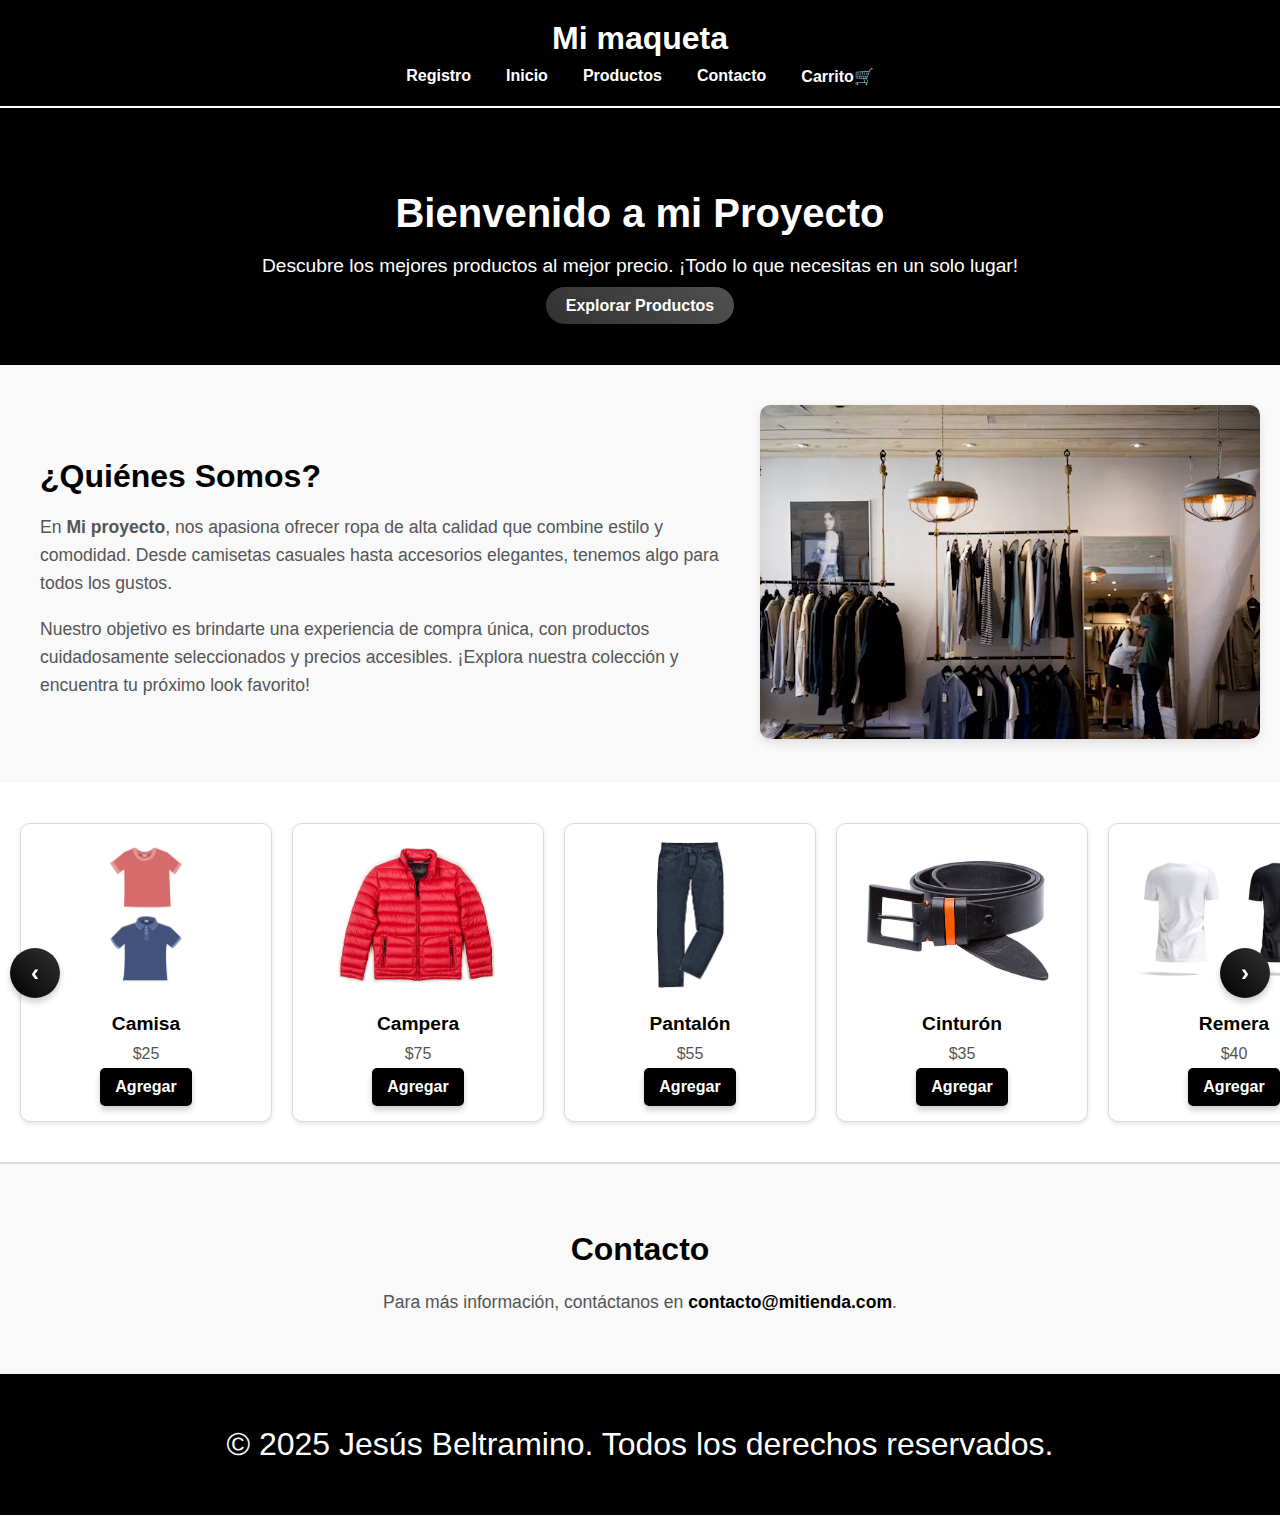
<file: Pagina compras/index.html>
<!DOCTYPE html>
<html lang="en">
<head>
    <meta charset="UTF-8">
    <meta name="viewport" content="width=device-width, initial-scale=1.0">
    <link rel="stylesheet" href="style.css">
    <title>Proyecto</title>
</head>
<body>
    <header>
        <h1>Mi maqueta</h1>
        <nav>
          <ul>
            <li><a href="registro.html">Registro</a></li>
            <li><a href="#inicio">Inicio</a></li>
            <li><a href="#productos">Productos</a></li>
            <li><a href="#contacto">Contacto</a></li>
            <li><a href="#" id="ver-carrito">Carrito🛒</a></li>
          </ul>
        </nav>
      </header>

      <section id="inicio" class="hero">
        <div class="hero-content">
            <h2>Bienvenido a mi Proyecto</h2>
            <p>Descubre los mejores productos al mejor precio. ¡Todo lo que necesitas en un solo lugar!</p>
            <a href="#productos" class="btn-cta">Explorar Productos</a>
        </div>
    </section>
    <section class="presentation">
        <div class="presentation-content">
            <h2>¿Quiénes Somos?</h2>
            <p>En <strong>Mi proyecto</strong>, nos apasiona ofrecer ropa de alta calidad que combine estilo y comodidad. Desde camisetas casuales hasta accesorios elegantes, tenemos algo para todos los gustos.</p>
            <p>Nuestro objetivo es brindarte una experiencia de compra única, con productos cuidadosamente seleccionados y precios accesibles. ¡Explora nuestra colección y encuentra tu próximo look favorito!</p>
        </div>
        <div class="presentation-image">
            <img src="img/imagen pro.avif" alt="Ropa y accesorios" />
        </div>
    </section>

      <main>
        <section id="productos" class="productos-container">
         <button class="scroll-btn left" onclick="scrollProductos(-300)">&#8249;</button>
         <div class="productos">
          <div class="producto">
            <img src="img/camisa.jpg" alt="Camisa">
            <h2>Camisa</h2>
            <p>$25</p>
            <button onclick="agregarAlCarrito('Camisa', 25)">Agregar</button>
          </div>
          <div class="producto">
            <img src="img/campera.jpg" alt="Campera">
            <h2>Campera</h2>
            <p>$75</p>
            <button onclick="agregarAlCarrito('Campera', 25)">Agregar</button>
          </div>
          <div class="producto">
            <img src="img/pantalon.jpg" alt="Pantalón">
            <h2>Pantalón</h2>
            <p>$55</p>
            <button onclick="agregarAlCarrito('Pantalón', 25)">Agregar</button>
          </div>
          <div class="producto">
            <img src="img/Cinturón.jpg" alt="cinturón">
            <h2>Cinturón</h2>
            <p>$35</p>
            <button onclick="agregarAlCarrito('Cinturón', 25)">Agregar</button>
          </div>
          <div class="producto">
            <img src="img/remera.avif" alt="Remera">
            <h2>Remera</h2>
            <p>$40</p>
            <button onclick="agregarAlCarrito('Remera', 40)">Agregar</button>
          </div>
          <div class="producto">
            <img src="img/zapatos.jpg" alt="Zapatos">
            <h2>Zapatos de Cuero</h2>
            <p>$60</p>
            <button onclick="agregarAlCarrito('Zapatos de Cuero', 60)">Agregar</button>
          </div>
          <div class="producto">
            <img src="img/reloj.jpg" alt="Reloj">
            <h2>Reloj</h2>
            <p>$80</p>
            <button onclick="agregarAlCarrito('Reloj', 80)">Agregar</button>
          </div>
          <div class="producto">
            <img src="img/gorra.jpg" alt="Gorra">
            <h2>Gorra Roja</h2>
            <p>$15</p>
            <button onclick="agregarAlCarrito('Gorra Roja', 15)">Agregar</button>
          </div>
          <div class="producto">
            <img src="img/mochila.jpg" alt="Mochila">
            <h2>Mochila Escolar</h2>
            <p>$50</p>
            <button onclick="agregarAlCarrito('Mochila Escolar', 50)">Agregar</button>
          </div>
         </div>
         <button class="scroll-btn right" onclick="scrollProductos(300)">&#8250;</button>
        </section>
      </main>

      <section id="contacto" class="contact">
        <h2>Contacto</h2>
        <p>Para más información, contáctanos en <strong>contacto@mitienda.com</strong>.</p>
    </section>

      <aside id="carrito" class="oculto">
        <h2>Carrito</h2>
        <ul id="lista-carrito"></ul>
        <p>Total: $<span id="total">0</span></p>
        <button class="checkout-btn">Finalizar Compra</button>
      </aside>
      <script src="script.js"></script>

      <footer>
        <p>&copy; 2025 Jesús Beltramino. Todos los derechos reservados.</p>
      </footer>
</body>
</html>
</file>
<file: Pagina compras/style.css>
html, body {
    font-family: 'Arial', sans-serif;
    background: #fff;
    margin: 0;
    padding: 0;
    height: 100%;
    display: flex;
    flex-direction: column;
    color: #333;
}

main {
    flex: 1;
}

header, footer {
    background: #000;
    color: #fff;
    text-align: center;
    padding: 20px;
    border-bottom: 2px solid #fff;
    box-shadow: 0 2px 5px rgba(0, 0, 0, 0.1);
}

header h1, footer {
    margin: 0;
    font-size: 2rem;
}

header nav ul {
    list-style: none;
    padding: 0;
    margin: 10px 0 0;
    display: flex;
    justify-content: center;
    gap: 15px;
}

header nav ul li {
    display: inline;
}

header nav ul li a {
    color: #fff;
    text-decoration: none;
    font-weight: bold;
    padding: 5px 10px;
    border-radius: 5px;
    transition: background 0.3s;
}

header nav ul li a:hover {
    background: #333;
}

/* Scroll Buttons */
.scroll-btn {
    background: linear-gradient(45deg, #000, #333);
    color: #fff;
    border: none;
    padding: 10px;
    cursor: pointer;
    position: absolute;
    top: 50%;
    transform: translateY(-50%);
    z-index: 10;
    font-size: 1.5rem;
    border-radius: 50%;
    width: 50px;
    height: 50px;
    display: flex;
    align-items: center;
    justify-content: center;
    transition: all 0.3s ease;
    box-shadow: 0 4px 6px rgba(0, 0, 0, 0.2);
}

.scroll-btn.left {
    left: 10px;
}

.scroll-btn.right {
    right: 10px;
}

.scroll-btn:hover {
    background: linear-gradient(45deg, #333, #000);
    transform: scale(1.1);
    box-shadow: 0 6px 8px rgba(0, 0, 0, 0.3);
}

/* Hero Section */
.hero {
    background: #000;
    color: #fff;
    text-align: center;
    padding: 50px 20px;
}

.hero-content h2 {
    font-size: 2.5rem;
    margin-bottom: 10px;
}

.hero-content p {
    font-size: 1.2rem;
    margin-bottom: 20px;
}

/* Buttons */
button, .btn-cta {
    background: linear-gradient(45deg, rgb(50, 50, 50), rgb(80, 80, 80));
    color: #fff;
    padding: 10px 20px;
    text-decoration: none;
    font-weight: bold;
    border-radius: 25px;
    border: none;
    cursor: pointer;
    font-size: 1rem;
    transition: all 0.3s ease;
    box-shadow: 0 4px 6px rgba(0, 0, 0, 0.2);
}

button:hover, .btn-cta:hover {
    background: linear-gradient(45deg, rgb(255, 255, 255), rgb(0, 0, 0));
    transform: translateY(-3px);
    box-shadow: 0 6px 8px rgba(0, 0, 0, 0.3);
}

/* Presentation Section */
.presentation {
    display: flex;
    align-items: center;
    justify-content: space-between;
    padding: 40px 20px;
    background: #f9f9f9;
    gap: 20px;
}

.presentation-content {
    flex: 1;
    padding: 20px;
}

.presentation-content h2 {
    font-size: 2rem;
    color: #000;
    margin-bottom: 15px;
}

.presentation-content p {
    font-size: 1.1rem;
    color: #555;
    line-height: 1.6;
}

.presentation-image img {
    max-width: 100%;
    border-radius: 10px;
    box-shadow: 0 4px 10px rgba(0, 0, 0, 0.1);
}

/* Product Section */
.productos-container {
    position: relative;
    padding: 20px 0;
}

.productos {
    display: flex;
    flex-wrap: nowrap;
    gap: 20px;
    padding: 20px;
    overflow-x: auto;
    scroll-behavior: smooth;
    background: #fff;
    max-height: 400px;
}

.productos::-webkit-scrollbar {
    height: 8px;
}

.productos::-webkit-scrollbar-thumb {
    background: #ccc;
    border-radius: 4px;
}

.productos::-webkit-scrollbar-track {
    background: #f9f9f9;
}

.producto {
    flex: 0 0 auto;
    width: 220px;
    border: 1px solid #ddd;
    border-radius: 10px;
    padding: 15px;
    text-align: center;
    background: #fff;
    box-shadow: 0 2px 5px rgba(0, 0, 0, 0.1);
    transition: transform 0.3s, box-shadow 0.3s;
}

.producto:hover {
    transform: translateY(-5px);
    box-shadow: 0 4px 10px rgba(0, 0, 0, 0.2);
}

.producto img {
    max-width: 100%;
    height: 150px;
    object-fit: cover;
    border-radius: 5px;
    margin-bottom: 10px;
}

.producto h2 {
    font-size: 1.2rem;
    margin: 10px 0;
    color: #000;
}

.producto p {
    font-size: 1rem;
    margin: 5px 0;
    color: #555;
}

.producto button {
    background: #000;
    color: #fff;
    border: none;
    padding: 10px 15px;
    border-radius: 5px;
    cursor: pointer;
    font-size: 1rem;
    transition: background 0.3s;
}

.producto button:hover {
    background: #333;
}

/* Cart Section */
#carrito {
    position: fixed;
    right: -400px;
    top: 0;
    background: #f9f9f9;
    border-left: 2px solid #ddd;
    width: 300px;
    height: 100vh;
    padding: 20px;
    overflow-y: auto;
    box-shadow: -2px 0 10px rgba(0, 0, 0, 0.2);
    transition: right 0.3s ease;
    display: flex;
    flex-direction: column;
    gap: 20px;
}

#carrito.mostrar {
    right: 0;
}

#carrito h2 {
    font-size: 1.8rem;
    margin-bottom: 20px;
    color: #333;
    text-align: center;
    border-bottom: 2px solid #ddd;
    padding-bottom: 10px;
}

#carrito ul {
    list-style: none;
    padding: 0;
    margin: 0;
    display: flex;
    flex-direction: column;
    gap: 15px;
}

#carrito ul li {
    display: flex;
    justify-content: space-between;
    align-items: center;
    padding: 10px;
    background: #fff;
    border: 1px solid #ddd;
    border-radius: 8px;
    box-shadow: 0 2px 5px rgba(0, 0, 0, 0.1);
    transition: transform 0.2s, box-shadow 0.2s;
}

#carrito ul li:hover {
    transform: translateY(-3px);
    box-shadow: 0 4px 10px rgba(0, 0, 0, 0.2);
}

#carrito ul li span {
    font-size: 1rem;
    color: #555;
}

#carrito ul li button {
    background: #ff4d4d;
    color: #fff;
    border: none;
    padding: 5px 10px;
    border-radius: 5px;
    cursor: pointer;
    font-size: 0.9rem;
    transition: background 0.3s;
}

#carrito ul li button:hover {
    background: #e60000;
}

#carrito .checkout-btn {
    background: linear-gradient(45deg, #4CAF50, #2E7D32);
    color: #fff;
    padding: 10px 20px;
    text-align: center;
    font-weight: bold;
    border-radius: 25px;
    border: none;
    cursor: pointer;
    font-size: 1rem;
    transition: all 0.3s ease;
    box-shadow: 0 4px 6px rgba(0, 0, 0, 0.2);
    margin-bottom: auto;
}

#carrito .checkout-btn:hover {
    background: linear-gradient(45deg, #2E7D32, #4CAF50);
    transform: translateY(-3px);
    box-shadow: 0 6px 8px rgba(0, 0, 0, 0.3);
}

/* Contact Section */
.contact {
    background: #f9f9f9;
    padding: 40px 20px;
    text-align: center;
    border-top: 2px solid #ddd;
}

.contact h2 {
    font-size: 2rem;
    color: #000;
    margin-bottom: 20px;
}

.contact p {
    font-size: 1.1rem;
    color: #555;
    line-height: 1.6;
}

.contact strong {
    color: #000;
    font-weight: bold;
}

.contact a {
    color: #000;
    text-decoration: none;
    font-weight: bold;
    transition: color 0.3s;
}

.contact a:hover {
    color: #333;
}

/* Register Section */
.register-container {
    max-width: 400px;
    margin: 50px auto;
    padding: 20px;
    background: #f9f9f9;
    border: 1px solid #ddd;
    border-radius: 10px;
    box-shadow: 0 4px 10px rgba(0, 0, 0, 0.1);
    text-align: center;
}

.register-container h2 {
    font-size: 1.8rem;
    margin-bottom: 20px;
    color: #333;
}

.form-group {
    margin-bottom: 15px;
    text-align: left;
}

.form-group label {
    display: block;
    font-size: 1rem;
    margin-bottom: 5px;
    color: #555;
}

.form-group input {
    width: 100%;
    padding: 10px;
    font-size: 1rem;
    border: 1px solid #ddd;
    border-radius: 5px;
    box-sizing: border-box;
}

.form-group input:focus {
    border-color: #4CAF50;
    outline: none;
    box-shadow: 0 0 5px rgba(76, 175, 80, 0.5);
}

button.btn-cta {
    width: 100%;
    padding: 10px;
    font-size: 1rem;
    background: linear-gradient(45deg, #4CAF50, #2E7D32);
    color: #fff;
    border: none;
    border-radius: 5px;
    cursor: pointer;
    transition: background 0.3s;
}

button.btn-cta:hover {
    background: linear-gradient(45deg, #2E7D32, #4CAF50);
}

/* Navigation Button */
.nav-left {
    position: absolute;
    top: 20px;
    left: 20px;
    background: #4CAF50;
    color: #fff;
    padding: 10px 15px;
    text-decoration: none;
    font-weight: bold;
    border-radius: 5px;
    transition: background 0.3s;
}

.nav-left:hover {
    background: #2E7D32;
}
</file>
